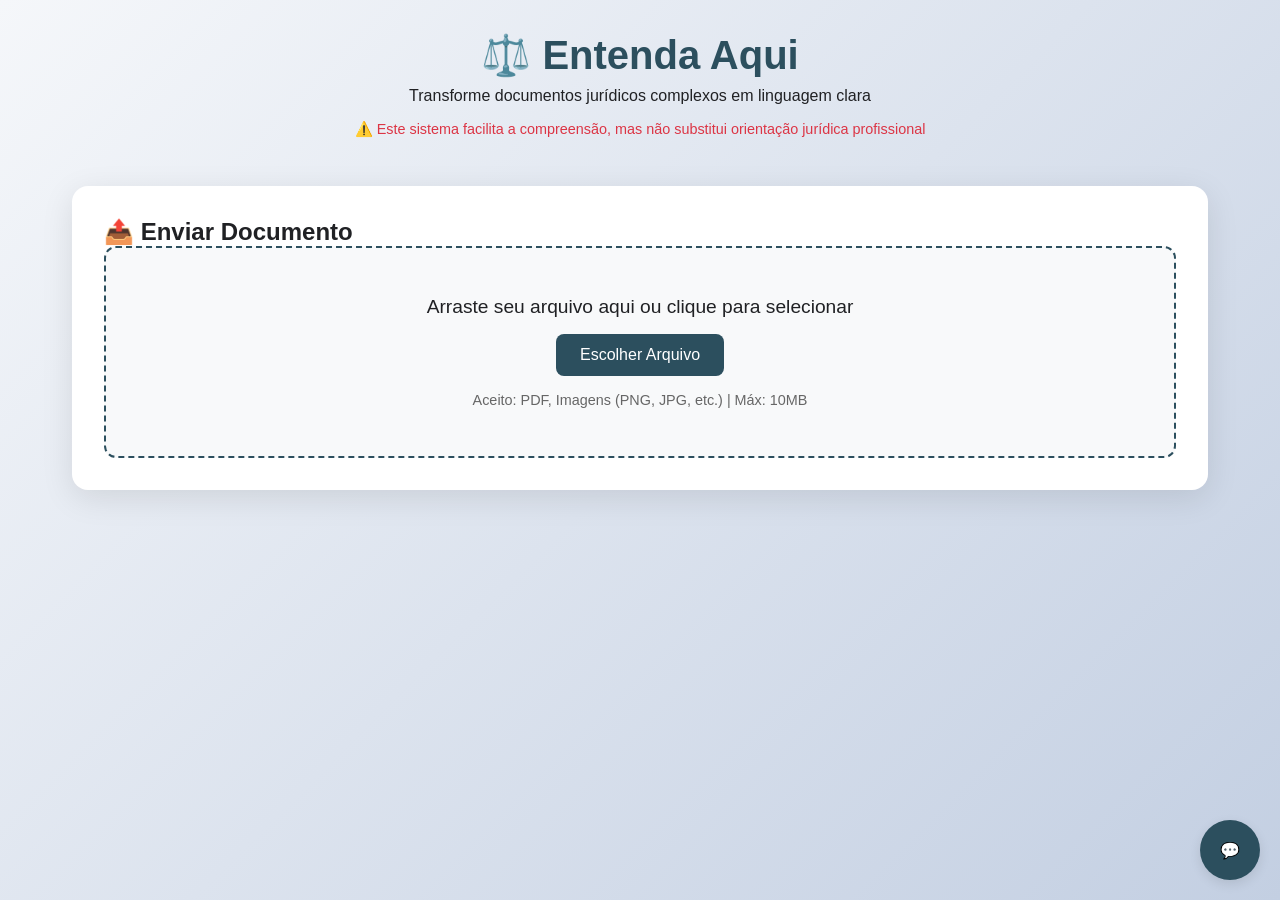
<file: index.html>
<!DOCTYPE html>
<html lang="pt-br">
<head>
    <meta charset="UTF-8">
    <meta name="viewport" content="width=device-width, initial-scale=1.0">
    <title>Entenda Aqui - Simplificação Jurídica com IA | INOVASSOL</title>
    <meta name="description" content="Transforme documentos jurídicos complexos em linguagem simples">
    <link rel="icon" href="data:image/svg+xml,<svg xmlns='http://www.w3.org/2000/svg' viewBox='0 0 100 100'><text y='50%' x='50%' text-anchor='middle' font-size='80'>⚖️</text></svg>">

    <style>
        :root {
            --primary: #2c4f5e;
            --primary-dark: #1a3540;
            --secondary: #b8963c;
            --danger: #dc3545;
            --warning: #fbbc04;
            --success: #28a745;
            --dark: #202124;
            --light: #f8f9fa;
            --border: #dadce0;
            --shadow: rgba(0,0,0,0.1);
        }

        * {
            margin: 0;
            padding: 0;
            box-sizing: border-box;
        }

        body {
            font-family: 'Segoe UI', Tahoma, Geneva, Verdana, sans-serif;
            background: linear-gradient(135deg, #f5f7fa 0%, #c3cfe2 100%);
            min-height: 100vh;
            color: var(--dark);
        }

        .container {
            max-width: 1200px;
            margin: 0 auto;
            padding: 2rem;
        }

        .header {
            text-align: center;
            margin-bottom: 3rem;
        }

        .header h1 {
            font-size: 2.5rem;
            color: var(--primary);
            margin-bottom: 0.5rem;
        }

        .card {
            background: white;
            border-radius: 16px;
            box-shadow: 0 8px 32px var(--shadow);
            padding: 2rem;
            margin-bottom: 2rem;
        }

        /* Modal de Perspectiva */
        .modal {
            display: none;
            position: fixed;
            top: 0;
            left: 0;
            width: 100%;
            height: 100%;
            background: rgba(0,0,0,0.5);
            z-index: 1000;
            align-items: center;
            justify-content: center;
        }

        .modal.show {
            display: flex;
        }

        .modal-content {
            background: white;
            border-radius: 16px;
            padding: 2rem;
            max-width: 500px;
            width: 90%;
            max-height: 90vh;
            overflow-y: auto;
        }

        .modal-header {
            text-align: center;
            margin-bottom: 2rem;
        }

        .modal-header h2 {
            color: var(--primary);
            margin-bottom: 0.5rem;
        }

        .perspective-options {
            display: flex;
            flex-direction: column;
            gap: 1rem;
        }

        .perspective-option {
            border: 2px solid var(--border);
            border-radius: 12px;
            padding: 1.5rem;
            cursor: pointer;
            transition: all 0.3s ease;
        }

        .perspective-option:hover {
            border-color: var(--primary);
            transform: translateY(-2px);
            box-shadow: 0 4px 12px var(--shadow);
        }

        .perspective-option.selected {
            background: var(--light);
            border-color: var(--primary);
        }

        .perspective-option h3 {
            color: var(--primary);
            margin-bottom: 0.5rem;
        }

        /* Upload Area */
        #drop-area {
            border: 2px dashed var(--primary);
            border-radius: 12px;
            padding: 3rem;
            text-align: center;
            cursor: pointer;
            transition: all 0.3s ease;
            background: var(--light);
        }

        #drop-area:hover,
        #drop-area.hover {
            background: white;
            border-color: var(--secondary);
            transform: scale(1.02);
        }

        /* Indicadores de Urgência */
        .urgency-indicator {
            display: inline-block;
            padding: 0.5rem 1rem;
            border-radius: 8px;
            font-weight: bold;
            margin: 1rem 0;
        }

        .urgency-maxima {
            background: var(--danger);
            color: white;
            animation: pulse 1.5s infinite;
        }

        .urgency-alta {
            background: var(--warning);
            color: var(--dark);
        }

        .urgency-media {
            background: var(--light);
            color: var(--dark);
        }

        @keyframes pulse {
            0%, 100% { opacity: 1; }
            50% { opacity: 0.8; }
        }

        /* Chat Container */
        .chat-container {
            position: fixed;
            bottom: 20px;
            right: 20px;
            width: 350px;
            height: 500px;
            display: none;
            flex-direction: column;
            background: white;
            border-radius: 16px;
            box-shadow: 0 8px 32px var(--shadow);
            z-index: 999;
        }

        .chat-container.show {
            display: flex;
        }

        .chat-header {
            background: var(--primary);
            color: white;
            padding: 1rem;
            border-radius: 16px 16px 0 0;
            display: flex;
            justify-content: space-between;
            align-items: center;
        }

        .chat-messages {
            flex: 1;
            overflow-y: auto;
            padding: 1rem;
            background: var(--light);
        }

        .message {
            margin-bottom: 1rem;
            padding: 0.75rem;
            border-radius: 12px;
            max-width: 80%;
        }

        .message.bot {
            background: white;
            margin-right: auto;
        }

        .message.user {
            background: var(--primary);
            color: white;
            margin-left: auto;
        }

        .chat-input {
            display: flex;
            padding: 1rem;
            gap: 0.5rem;
            border-top: 1px solid var(--border);
        }

        .chat-input input {
            flex: 1;
            padding: 0.5rem;
            border: 1px solid var(--border);
            border-radius: 8px;
            font-size: 0.9rem;
        }

        .chat-input button {
            background: var(--primary);
            color: white;
            border: none;
            padding: 0.5rem 1rem;
            border-radius: 8px;
            cursor: pointer;
            transition: all 0.3s ease;
        }

        .chat-input button:hover {
            background: var(--primary-dark);
        }

        /* Avatar Flutuante */
        .floating-avatar {
            position: fixed;
            bottom: 20px;
            right: 20px;
            width: 60px;
            height: 60px;
            background: var(--primary);
            border-radius: 50%;
            display: flex;
            align-items: center;
            justify-content: center;
            cursor: pointer;
            box-shadow: 0 4px 12px var(--shadow);
            transition: all 0.3s ease;
            z-index: 998;
        }

        .floating-avatar:hover {
            transform: scale(1.1);
        }

        .floating-avatar.active {
            background: var(--secondary);
        }

        /* Botões */
        .button {
            background: var(--primary);
            color: white;
            border: none;
            padding: 0.75rem 1.5rem;
            border-radius: 8px;
            font-size: 1rem;
            cursor: pointer;
            transition: all 0.3s ease;
            display: inline-block;
            text-decoration: none;
        }

        .button:hover {
            background: var(--primary-dark);
            transform: translateY(-2px);
        }

        .button.secondary {
            background: var(--secondary);
        }

        .button.danger {
            background: var(--danger);
        }

        /* Resultado */
        .result-section {
            display: none;
            animation: fadeIn 0.5s ease;
        }

        .result-section.show {
            display: block;
        }

        @keyframes fadeIn {
            from { opacity: 0; transform: translateY(20px); }
            to { opacity: 1; transform: translateY(0); }
        }

        /* Tipo de Documento Badge */
        .doc-type-badge {
            display: inline-block;
            padding: 0.5rem 1rem;
            background: var(--primary);
            color: white;
            border-radius: 20px;
            font-weight: bold;
            margin: 0.5rem 0;
        }

        .doc-type-badge.mandado {
            background: var(--danger);
            animation: blink 1s infinite;
        }

        @keyframes blink {
            0%, 100% { opacity: 1; }
            50% { opacity: 0.7; }
        }

        /* Perguntas Sugeridas */
        .suggested-questions {
            display: flex;
            flex-wrap: wrap;
            gap: 0.5rem;
            margin-top: 1rem;
        }

        .suggested-question {
            background: white;
            border: 1px solid var(--primary);
            color: var(--primary);
            padding: 0.25rem 0.75rem;
            border-radius: 20px;
            font-size: 0.875rem;
            cursor: pointer;
            transition: all 0.3s ease;
        }

        .suggested-question:hover {
            background: var(--primary);
            color: white;
        }

        /* Loading */
        .loading {
            display: none;
            text-align: center;
            padding: 2rem;
        }

        .loading.show {
            display: block;
        }

        .spinner {
            width: 40px;
            height: 40px;
            margin: 0 auto;
            border: 4px solid var(--border);
            border-top: 4px solid var(--primary);
            border-radius: 50%;
            animation: spin 1s linear infinite;
        }

        @keyframes spin {
            to { transform: rotate(360deg); }
        }

        /* Responsive */
        @media (max-width: 768px) {
            .container {
                padding: 1rem;
            }

            .chat-container {
                width: calc(100% - 40px);
                height: 400px;
            }

            .modal-content {
                padding: 1rem;
            }
        }
    </style>
</head>
<body>
    <!-- Modal de Perspectiva -->
    <div id="perspectiveModal" class="modal">
        <div class="modal-content">
            <div class="modal-header">
                <h2>📋 Para melhor explicar seu documento</h2>
                <p>Escolha sua situação no processo:</p>
            </div>
            <div class="perspective-options">
                <div class="perspective-option" data-value="autor">
                    <h3>👤 Sou Autor/Requerente</h3>
                    <p>Eu iniciei este processo, estou pedindo algo</p>
                </div>
                <div class="perspective-option" data-value="reu">
                    <h3>🏢 Sou Réu/Requerido</h3>
                    <p>Fui processado, estão pedindo algo de mim</p>
                </div>
                <div class="perspective-option" data-value="nao_sei">
                    <h3>❓ Não tenho certeza</h3>
                    <p>Não sei qual é minha posição no processo</p>
                </div>
            </div>
            <div style="margin-top: 1.5rem;">
                <label style="display: block; margin-bottom: 0.5rem;">
                    <input type="checkbox" id="temAdvogado" style="margin-right: 0.5rem;">
                    Tenho advogado/defensor
                </label>
            </div>
            <button class="button" onclick="confirmarPerspectiva()" style="width: 100%; margin-top: 1rem;">
                Continuar
            </button>
        </div>
    </div>

    <div class="container">
        <!-- Header -->
        <header class="header">
            <h1>⚖️ Entenda Aqui</h1>
            <p>Transforme documentos jurídicos complexos em linguagem clara</p>
            <p style="color: var(--danger); font-size: 0.9rem; margin-top: 1rem;">
                ⚠️ Este sistema facilita a compreensão, mas não substitui orientação jurídica profissional
            </p>
        </header>

        <!-- Upload Card -->
        <div class="card">
            <h2>📤 Enviar Documento</h2>
            <div id="drop-area">
                <p style="font-size: 1.2rem; margin-bottom: 1rem;">
                    Arraste seu arquivo aqui ou clique para selecionar
                </p>
                <input type="file" id="fileInput" accept=".pdf,image/*" style="display: none;">
                <button class="button" onclick="document.getElementById('fileInput').click()">
                    Escolher Arquivo
                </button>
                <p style="font-size: 0.9rem; color: #666; margin-top: 1rem;">
                    Aceito: PDF, Imagens (PNG, JPG, etc.) | Máx: 10MB
                </p>
            </div>

            <div id="fileInfo" style="display: none; margin-top: 1rem;">
                <!-- Informações do arquivo -->
            </div>
        </div>

        <!-- Resultado -->
        <div id="resultSection" class="result-section">
            <div class="card">
                <div id="documentType" style="margin-bottom: 1rem;">
                    <!-- Tipo de documento e urgência -->
                </div>

                <div id="simplifiedContent">
                    <!-- Conteúdo simplificado -->
                </div>

                <div id="recursosInfo" style="margin-top: 2rem;">
                    <!-- Informações sobre recursos -->
                </div>

                <div style="margin-top: 2rem; display: flex; gap: 1rem; flex-wrap: wrap;">
                    <button class="button" onclick="downloadPDF()">📥 Baixar PDF</button>
                    <button class="button secondary" onclick="copyText()">📋 Copiar Texto</button>
                    <button class="button" onclick="newDocument()">📄 Novo Documento</button>
                </div>
            </div>
        </div>

        <!-- Loading -->
        <div id="loading" class="loading">
            <div class="spinner"></div>
            <p style="margin-top: 1rem;">Processando documento...</p>
        </div>
    </div>

    <!-- Avatar Flutuante -->
    <div class="floating-avatar" onclick="toggleChat()" title="Abrir chat">
        💬
    </div>

    <!-- Chat Container -->
    <div id="chatContainer" class="chat-container">
        <div class="chat-header">
            <span>🤖 JUS Bot - Sobre SEU documento</span>
            <button onclick="toggleChat()" style="background: none; border: none; color: white; font-size: 1.2rem; cursor: pointer;">✕</button>
        </div>
        <div class="chat-messages" id="chatMessages">
            <div class="message bot">
                Olá! Posso responder dúvidas sobre o documento que você enviou. Pergunte sobre valores, prazos, partes ou decisões!
            </div>
        </div>
        <div class="suggested-questions" id="suggestedQuestions">
            <!-- Perguntas sugeridas serão adicionadas aqui -->
        </div>
        <div class="chat-input">
            <input type="text" id="chatInput" placeholder="Digite sua pergunta..." onkeypress="handleChatKeypress(event)">
            <button onclick="sendMessage()">Enviar</button>
        </div>
    </div>

    <script>
        let currentFile = null;
        let userPerspective = null;
        let hasLawyer = false;
        let documentContext = null;
        let chatOpen = false;

        // Event Listeners
        const dropArea = document.getElementById('drop-area');
        const fileInput = document.getElementById('fileInput');

        ['dragenter', 'dragover', 'dragleave', 'drop'].forEach(eventName => {
            dropArea.addEventListener(eventName, preventDefaults, false);
            document.body.addEventListener(eventName, preventDefaults, false);
        });

        function preventDefaults(e) {
            e.preventDefault();
            e.stopPropagation();
        }

        ['dragenter', 'dragover'].forEach(eventName => {
            dropArea.addEventListener(eventName, () => dropArea.classList.add('hover'), false);
        });

        ['dragleave', 'drop'].forEach(eventName => {
            dropArea.addEventListener(eventName, () => dropArea.classList.remove('hover'), false);
        });

        dropArea.addEventListener('drop', handleDrop, false);
        fileInput.addEventListener('change', handleFileSelect, false);

        function handleDrop(e) {
            const dt = e.dataTransfer;
            const files = dt.files;
            handleFiles(files);
        }

        function handleFileSelect(e) {
            const files = e.target.files;
            handleFiles(files);
        }

        function handleFiles(files) {
            if (files.length === 0) return;
            currentFile = files[0];

            // Mostrar modal de perspectiva
            document.getElementById('perspectiveModal').classList.add('show');
        }

        // Perspectiva do usuário
        document.querySelectorAll('.perspective-option').forEach(option => {
            option.addEventListener('click', function() {
                document.querySelectorAll('.perspective-option').forEach(opt => {
                    opt.classList.remove('selected');
                });
                this.classList.add('selected');
                userPerspective = this.dataset.value;
            });
        });

        function confirmarPerspectiva() {
            if (!userPerspective) {
                alert('Por favor, selecione sua situação no processo');
                return;
            }

            hasLawyer = document.getElementById('temAdvogado').checked;
            document.getElementById('perspectiveModal').classList.remove('show');

            // Processar arquivo
            uploadFile();
        }

        function uploadFile() {
            if (!currentFile) return;

            document.getElementById('loading').classList.add('show');
            document.getElementById('resultSection').classList.remove('show');

            const formData = new FormData();
            formData.append('file', currentFile);
            formData.append('perspectiva', userPerspective);
            formData.append('tem_advogado', hasLawyer);

            fetch('/processar', {
                method: 'POST',
                body: formData
            })
            .then(response => response.json())
            .then(data => {
                showResult(data);
                documentContext = data;
                setupChat(data);
            })
            .catch(error => {
                console.error('Erro:', error);
                alert('Erro ao processar documento');
            })
            .finally(() => {
                document.getElementById('loading').classList.remove('show');
            });
        }

        function showResult(data) {
            // Mostrar tipo de documento e urgência
            let typeHtml = '';
            if (data.tipo_documento) {
                let badgeClass = data.tipo_documento.includes('mandado') ? 'mandado' : '';
                typeHtml = `<span class="doc-type-badge ${badgeClass}">${data.tipo_documento.toUpperCase()}</span>`;

                if (data.urgencia) {
                    let urgencyClass = `urgency-${data.urgencia.toLowerCase().replace('á', 'a')}`;
                    typeHtml += ` <span class="urgency-indicator ${urgencyClass}">Urgência: ${data.urgencia}</span>`;
                }

                if (data.acao_necessaria) {
                    typeHtml += `<div style="margin-top: 1rem; padding: 1rem; background: #fff3cd; border-radius: 8px;">
                        <strong>⚠️ Ação Necessária:</strong> ${data.acao_necessaria}
                    </div>`;
                }
            }
            document.getElementById('documentType').innerHTML = typeHtml;

            // Mostrar conteúdo simplificado
            document.getElementById('simplifiedContent').innerHTML = `
                <div style="white-space: pre-wrap; line-height: 1.6;">
                    ${formatText(data.texto)}
                </div>
            `;

            // Mostrar informações sobre recursos
            if (data.recursos_cabiveis && data.recursos_cabiveis.recurso) {
                let recursosHtml = `
                    <div style="padding: 1rem; background: #e8f4f8; border-radius: 8px;">
                        <h3>⚖️ Cabe Recurso?</h3>
                        <p><strong>Tipo:</strong> ${data.recursos_cabiveis.recurso}</p>
                        <p><strong>Prazo:</strong> ${data.recursos_cabiveis.prazo}</p>
                        <p><strong>Onde:</strong> ${data.recursos_cabiveis.instancia}</p>
                        ${data.recursos_cabiveis.dica ? `<p><strong>💡 Dica:</strong> ${data.recursos_cabiveis.dica}</p>` : ''}
                    </div>
                `;
                document.getElementById('recursosInfo').innerHTML = recursosHtml;
            }

            document.getElementById('resultSection').classList.add('show');
        }

        function formatText(text) {
            // Formatar texto com ícones e destaques
            text = text.replace(/✅/g, '<span style="color: green; font-size: 1.2em;">✅</span>');
            text = text.replace(/❌/g, '<span style="color: red; font-size: 1.2em;">❌</span>');
            text = text.replace(/⚠️/g, '<span style="color: orange; font-size: 1.2em;">⚠️</span>');
            text = text.replace(/💰/g, '<span style="font-size: 1.2em;">💰</span>');
            text = text.replace(/📅/g, '<span style="font-size: 1.2em;">📅</span>');
            text = text.replace(/\*\*(.*?)\*\*/g, '<strong>$1</strong>');
            return text;
        }

        // Chat functions
        function toggleChat() {
            chatOpen = !chatOpen;
            const chatContainer = document.getElementById('chatContainer');
            const avatar = document.querySelector('.floating-avatar');

            if (chatOpen) {
                chatContainer.classList.add('show');
                avatar.classList.add('active');
            } else {
                chatContainer.classList.remove('show');
                avatar.classList.remove('active');
            }
        }

        function setupChat(data) {
            // Adicionar perguntas sugeridas
            if (data.perguntas_sugeridas && data.perguntas_sugeridas.length > 0) {
                const suggestionsHtml = data.perguntas_sugeridas.map(pergunta =>
                    `<span class="suggested-question" onclick="askQuestion('${pergunta}')">${pergunta}</span>`
                ).join('');
                document.getElementById('suggestedQuestions').innerHTML = suggestionsHtml;
            }
        }

        function askQuestion(question) {
            document.getElementById('chatInput').value = question;
            sendMessage();
        }

        function sendMessage() {
            const input = document.getElementById('chatInput');
            const message = input.value.trim();

            if (!message) return;

            // Adicionar mensagem do usuário
            addMessage(message, 'user');
            input.value = '';

            // Enviar para o backend
            fetch('/chat', {
                method: 'POST',
                headers: {
                    'Content-Type': 'application/json'
                },
                body: JSON.stringify({ pergunta: message })
            })
            .then(response => response.json())
            .then(data => {
                addMessage(data.resposta, 'bot');
            })
            .catch(error => {
                console.error('Erro:', error);
                addMessage('Desculpe, ocorreu um erro. Tente novamente.', 'bot');
            });
        }

        function addMessage(text, sender) {
            const messagesContainer = document.getElementById('chatMessages');
            const messageDiv = document.createElement('div');
            messageDiv.className = `message ${sender}`;
            messageDiv.textContent = text;
            messagesContainer.appendChild(messageDiv);
            messagesContainer.scrollTop = messagesContainer.scrollHeight;
        }

        function handleChatKeypress(e) {
            if (e.key === 'Enter') {
                sendMessage();
            }
        }

        // Utility functions
        function downloadPDF() {
            window.location.href = '/download_pdf';
        }

        function copyText() {
            const text = document.getElementById('simplifiedContent').innerText;
            navigator.clipboard.writeText(text).then(() => {
                alert('Texto copiado!');
            });
        }

        function newDocument() {
            location.reload();
        }
    </script>
</body>
</html>
</file>
